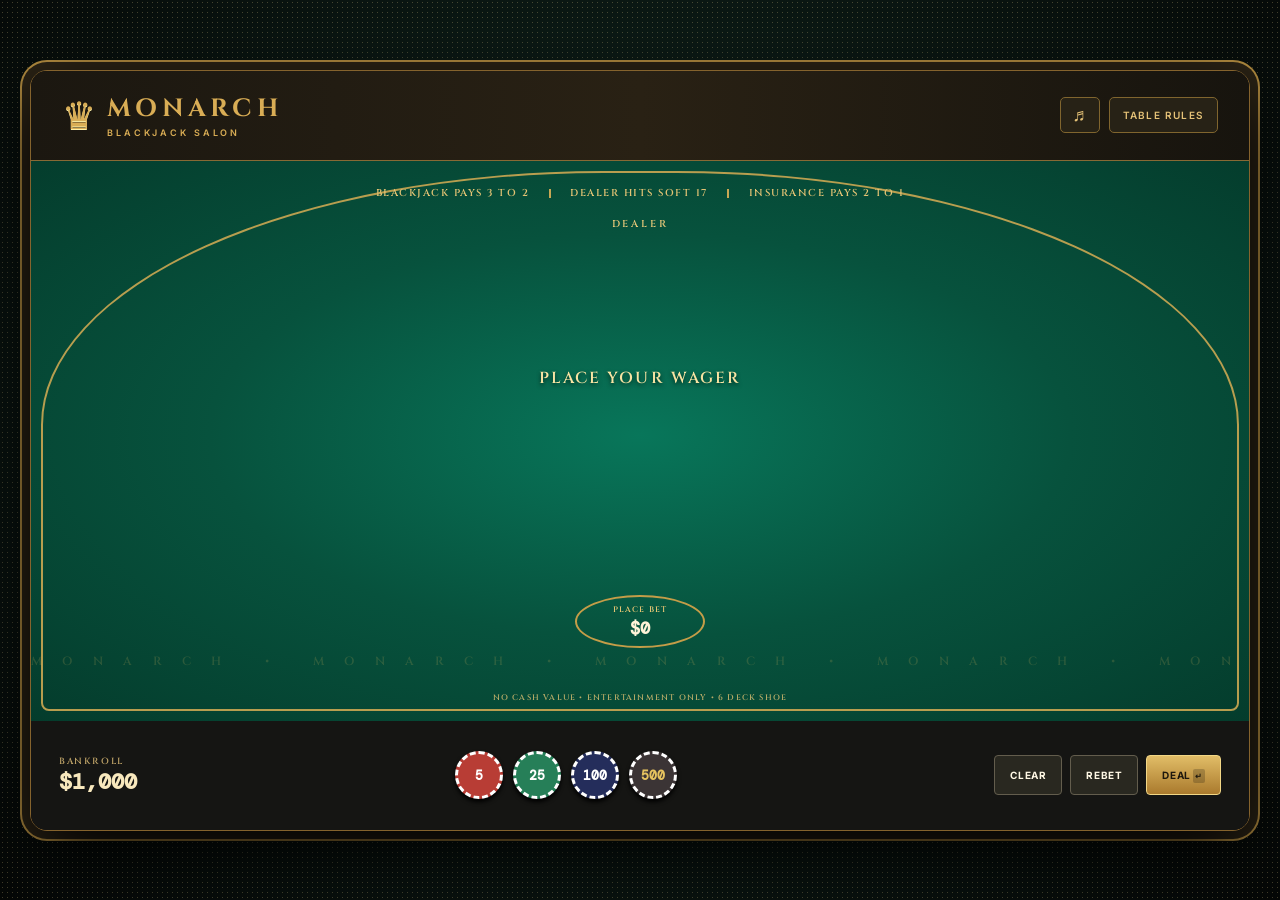
<file: index.html>
<!doctype html>
<html lang="en"><head><meta charset="UTF-8"/><meta name="viewport" content="width=device-width,initial-scale=1.0"/><title>Monarch Blackjack</title><link rel="stylesheet" href="styles.css"/></head>
<body>
<div class="ambient"></div>
<main class="table-shell">
  <header><div class="brand"><span class="crown">♛</span><div><h1>MONARCH</h1><p>BLACKJACK SALON</p></div></div><div class="header-actions"><button class="icon-btn" id="soundBtn" aria-label="Toggle sound">♬</button><button class="rules-btn" id="rulesBtn">TABLE RULES</button></div></header>
  <section class="felt" aria-live="polite">
    <div class="top-rail">BLACKJACK PAYS 3 TO 2 <i></i> DEALER HITS SOFT 17 <i></i> INSURANCE PAYS 2 TO 1</div>
    <div class="dealer-area"><div class="nameplate">DEALER</div><div id="dealerScore" class="score"></div><div id="dealerCards" class="cards dealer-cards"></div></div>
    <div id="message" class="message">PLACE YOUR WAGER</div>
    <div id="insurancePanel" class="insurance hidden"><span>INSURANCE?</span><button id="insureBtn">TAKE INSURANCE <small>(½ BET)</small></button><button id="noInsureBtn">NO, THANKS</button></div>
    <div id="hands" class="hands"></div>
    <div id="betCircle" class="bet-circle"><span>PLACE BET</span><div id="betAmount">$0</div></div>
    <div class="bottom-rail">NO CASH VALUE • ENTERTAINMENT ONLY • 6 DECK SHOE</div>
  </section>
  <section class="console">
   <div class="bank"><span>BANKROLL</span><strong id="bankroll">$1,000</strong></div>
   <div class="chips" id="chips"><button data-chip="5" class="chip c5">5</button><button data-chip="25" class="chip c25">25</button><button data-chip="100" class="chip c100">100</button><button data-chip="500" class="chip c500">500</button></div>
   <div class="controls" id="betControls"><button id="clearBtn" class="secondary">CLEAR</button><button id="rebetBtn" class="secondary">REBET</button><button id="dealBtn" class="primary">DEAL <kbd>↵</kbd></button></div>
   <div class="controls hidden" id="playControls"><button id="hitBtn">HIT <kbd>H</kbd></button><button id="standBtn">STAND <kbd>S</kbd></button><button id="doubleBtn">DOUBLE <kbd>D</kbd></button><button id="splitBtn">SPLIT <kbd>P</kbd></button><button id="surrenderBtn" class="danger">SURRENDER</button></div>
  </section>
</main>
<dialog id="rulesDialog"><button class="close" id="closeRules">×</button><div class="rule-crown">♛</div><h2>THE MONARCH TABLE</h2><p class="subtitle">CLASSIC LAS VEGAS-STYLE BLACKJACK</p><div class="rules-grid"><div><h3>OBJECTIVE & PAYOUTS</h3><p>Beat the dealer without exceeding 21. A natural blackjack—an Ace plus a ten-value card on the original deal—pays 3:2. Regular wins pay 1:1; ties push. Dealer blackjack beats non-blackjack hands.</p><h3>DEALER</h3><p>Dealer checks for blackjack with an Ace or ten upcard, then must draw through 16 and hit soft 17.</p></div><div><h3>PLAYER OPTIONS</h3><p><b>Hit</b> takes a card. <b>Stand</b> ends your hand. <b>Double</b> matches your wager, draws exactly one card, and is allowed on any first two cards—including after a split. <b>Split</b> separates equal-value pairs with a matching wager; resplit up to four hands.</p><h3>EXCEPTIONS</h3><p>Split Aces receive one card each; an Ace + ten after splitting is 21, not blackjack. Late surrender is available only on an unsplit first two-card hand after the dealer has checked, returning half the wager. Insurance is offered against an Ace, costs half the original bet, and pays 2:1 if dealer blackjack.</p></div></div></dialog>
<script src="game.js"></script></body></html>
<script src="loss-visibility-patch.js"></script>
</file>
<file: styles.css>
@import url('https://fonts.googleapis.com/css2?family=Cinzel:wght@500;600;700&family=DM+Mono&family=Inter:wght@500;600;700&display=swap');
:root{--gold:#d9ad55;--bright:#ffe0 83;--ink:#101313;--felt:#075641;--cream:#f5ead1;--red:#b72f35}*{box-sizing:border-box}body{margin:0;min-height:100vh;background:#080c0b;color:var(--cream);font-family:Inter,Arial,sans-serif;display:grid;place-items:center;overflow-x:hidden}.ambient{position:fixed;inset:0;background:radial-gradient(ellipse at 50% 45%,#194d3d 0,#0c1b16 48%,#050706 100%);z-index:-2}.ambient:after{content:"";position:absolute;inset:0;opacity:.27;background-image:radial-gradient(#e7cb8a 0.55px,transparent .65px);background-size:5px 5px}.table-shell{width:min(1220px,96vw);margin:24px 0;border:1px solid #85632d;border-radius:17px;background:#101211;box-shadow:0 22px 70px #000,0 0 0 8px #2c2416,0 0 0 10px #b99142}header{height:90px;padding:13px 31px;display:flex;justify-content:space-between;align-items:center;background:linear-gradient(90deg,#1b1710,#292114,#17140e);border-radius:15px 15px 0 0;border-bottom:1px solid #886934}.brand{display:flex;align-items:center;gap:11px;color:var(--gold)}.crown,.rule-crown{font-size:38px;text-shadow:0 1px #fff1a6}.brand h1{font:700 25px Cinzel,serif;letter-spacing:.17em;margin:0}.brand p{font:600 9px Inter;letter-spacing:.32em;margin:2px 0 0}.header-actions{display:flex;gap:9px}.icon-btn,.rules-btn{font:600 10px Inter;letter-spacing:.12em;background:#272216;border:1px solid #80652e;color:#e5c277;border-radius:5px;padding:10px 13px;cursor:pointer}.icon-btn{font-size:18px;padding:6px 11px}.felt{position:relative;min-height:560px;overflow:hidden;padding:25px 4%;background:radial-gradient(ellipse at 50% 49%,#08765a 0,#07523d 50%,#043c2c 100%)}.felt:before{content:"";position:absolute;inset:10px;border:2px solid #cba853;border-radius:47% 47% 8px 8px;opacity:.9;pointer-events:none}.felt:after{content:"MONARCH • MONARCH • MONARCH • MONARCH • MONARCH";position:absolute;bottom:52px;left:0;right:0;text-align:center;color:#d8b45d;opacity:.18;font:600 12px Cinzel;letter-spacing:1.7em;white-space:nowrap}.top-rail,.bottom-rail{position:relative;text-align:center;color:#e3c374;font:600 10px Cinzel;letter-spacing:.15em;z-index:1}.top-rail i{display:inline-block;border-left:2px solid #c8a754;height:9px;margin:0 15px;vertical-align:middle}.bottom-rail{position:absolute;bottom:18px;left:0;right:0;font-size:8px;opacity:.8}.dealer-area{text-align:center;height:166px;padding-top:17px;position:relative;z-index:1}.nameplate{font:600 10px Cinzel;letter-spacing:.28em;color:#e4c678}.score{font:600 12px 'DM Mono';height:19px;color:#efe4c9}.cards{display:flex;justify-content:center;gap:clamp(4px,1vw,12px);min-height:105px}.card{width:70px;height:100px;border-radius:6px;background:#f7f3e9;color:#161616;box-shadow:2px 5px 7px #002b1e;position:relative;padding:6px;font:700 20px Georgia;animation:deal .24s ease-out}.card.red{color:#bd282d}.card .suit{font-size:19px}.card .middle{position:absolute;inset:0;display:grid;place-items:center;font-size:37px}.card .corner2{position:absolute;right:6px;bottom:5px;transform:rotate(180deg);text-align:center}.card.back{background:repeating-linear-gradient(45deg,#b89246 0 2px,#442e20 2px 5px);border:4px solid #e4c575;color:transparent}.message{position:absolute;top:206px;left:0;right:0;text-align:center;color:#f8e4a3;font:600 16px Cinzel;letter-spacing:.13em;text-shadow:0 2px 4px #002b1e;z-index:2}.hands{display:flex;justify-content:center;gap:20px;position:absolute;top:245px;left:5%;right:5%;min-height:145px;z-index:1}.hand{min-width:166px;padding:6px 12px 8px;text-align:center;border-radius:8px;transition:.2s}.hand.active{background:#077c5c;box-shadow:0 0 0 2px #f1d17a,0 0 24px #eac66477}.hand-label{height:23px;font:600 10px Cinzel;letter-spacing:.13em;color:#f1db9a}.hand-score{font:600 13px 'DM Mono';margin-left:6px;color:white}.result{color:#ffe09a}.hand .cards{min-height:103px}.bet-circle{position:absolute;bottom:73px;left:50%;transform:translateX(-50%);width:130px;height:53px;border:2px solid #c49d48;border-radius:50%;display:grid;place-content:center;text-align:center;color:#e7c774;font:600 8px Cinzel;letter-spacing:.14em;z-index:2}.bet-circle div{font:700 17px 'DM Mono';letter-spacing:0;color:#fff4d8;margin-top:2px}.insurance{position:absolute;top:225px;left:50%;transform:translateX(-50%);z-index:5;padding:11px;background:#172a20;border:1px solid #d0aa54;border-radius:5px;box-shadow:0 5px 15px #001d14;white-space:nowrap;font:600 11px Cinzel;color:#ecd080}.insurance button{font:600 9px Inter;margin-left:8px;padding:7px;border:1px solid #ae8a40;background:#296547;color:#fff;cursor:pointer;border-radius:3px}.insurance small{font-size:8px}.hidden{display:none!important}.console{min-height:109px;display:flex;align-items:center;justify-content:space-between;padding:18px 28px;background:#151513;border-radius:0 0 15px 15px}.bank span{display:block;color:#bca166;font:600 9px Cinzel;letter-spacing:.18em}.bank strong{font:700 22px 'DM Mono';color:#f8e8bd}.chips{display:flex;gap:10px}.chip{width:48px;height:48px;border-radius:50%;cursor:pointer;border:3px dashed #fff;background:#222;color:#fff;font:700 13px 'DM Mono';box-shadow:0 3px 4px #000}.c5{background:#b83d35}.c25{background:#267f58}.c100{background:#242d5b}.c500{background:#3b3435;color:#e6c35f}.controls{display:flex;gap:8px}.controls button{padding:13px 15px;border-radius:4px;border:1px solid #bb964b;background:#265c43;color:#fff8e5;font:700 10px Inter;letter-spacing:.06em;cursor:pointer}.controls .primary{background:linear-gradient(#e1bd67,#aa7a2d);color:#1d170d;border-color:#f2d786}.controls .secondary{background:#292820;border-color:#635d4d}.controls .danger{color:#ffbab0;border-color:#a34f44;background:#512824}button:disabled{opacity:.35;cursor:not-allowed}kbd{font:700 8px DM Mono;background:#0003;padding:2px;border-radius:2px}dialog{width:min(700px,92vw);background:#17261e;color:#ece1c6;border:1px solid #c9a34d;border-radius:8px;box-shadow:0 22px 80px #000;padding:36px 42px}dialog::backdrop{background:#000b}dialog h2{text-align:center;color:#e4be63;font:600 23px Cinzel;letter-spacing:.12em;margin:0}.rule-crown{text-align:center;color:#e3bd62}.subtitle{text-align:center;color:#9f956f;font:10px Cinzel;letter-spacing:.2em}.rules-grid{display:grid;grid-template-columns:1fr 1fr;gap:29px;margin-top:26px}.rules-grid h3{font:600 11px Cinzel;letter-spacing:.12em;color:#dfbc68}.rules-grid p{font-size:13px;line-height:1.65;color:#ddd6c3}.close{position:absolute;right:13px;top:9px;background:none;border:0;color:#e7ca81;font-size:27px;cursor:pointer}@keyframes deal{from{transform:translateY(-16px) scale(.8);opacity:0}to{transform:none;opacity:1}}@media(max-width:700px){header{height:70px;padding:10px 16px}.brand h1{font-size:17px}.felt{min-height:520px}.console{padding:12px;flex-wrap:wrap;gap:11px}.bank{order:1}.chips{order:2}.controls{order:3;width:100%;justify-content:center}.chip{width:39px;height:39px}.hands{gap:4px;left:1%;right:1%}.hand{min-width:0;padding:3px}.card{width:55px;height:80px;font-size:16px}.card .middle{font-size:29px}.felt:before{border-radius:40% 40% 5px 5px}.rules-grid{grid-template-columns:1fr}dialog{padding:30px 24px}.top-rail{font-size:7px}.top-rail i{margin:0 5px}}
</file>
